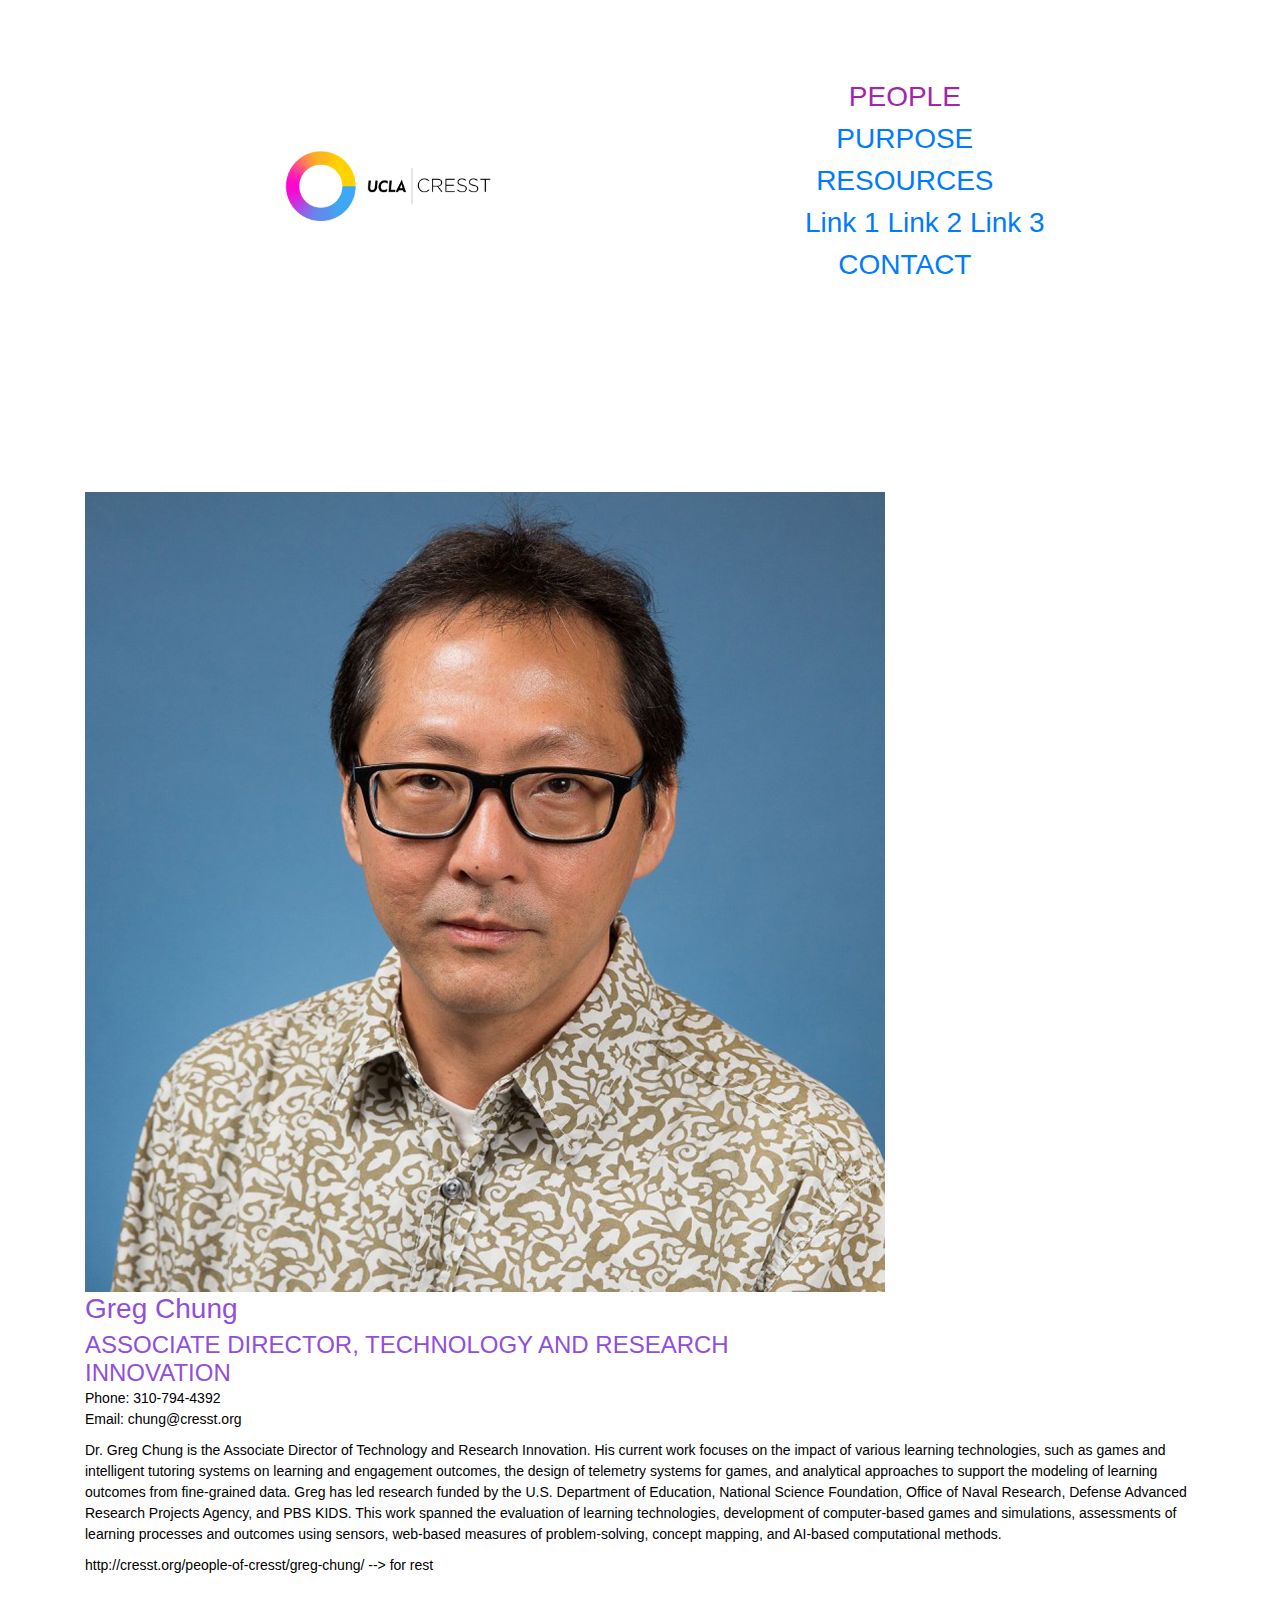
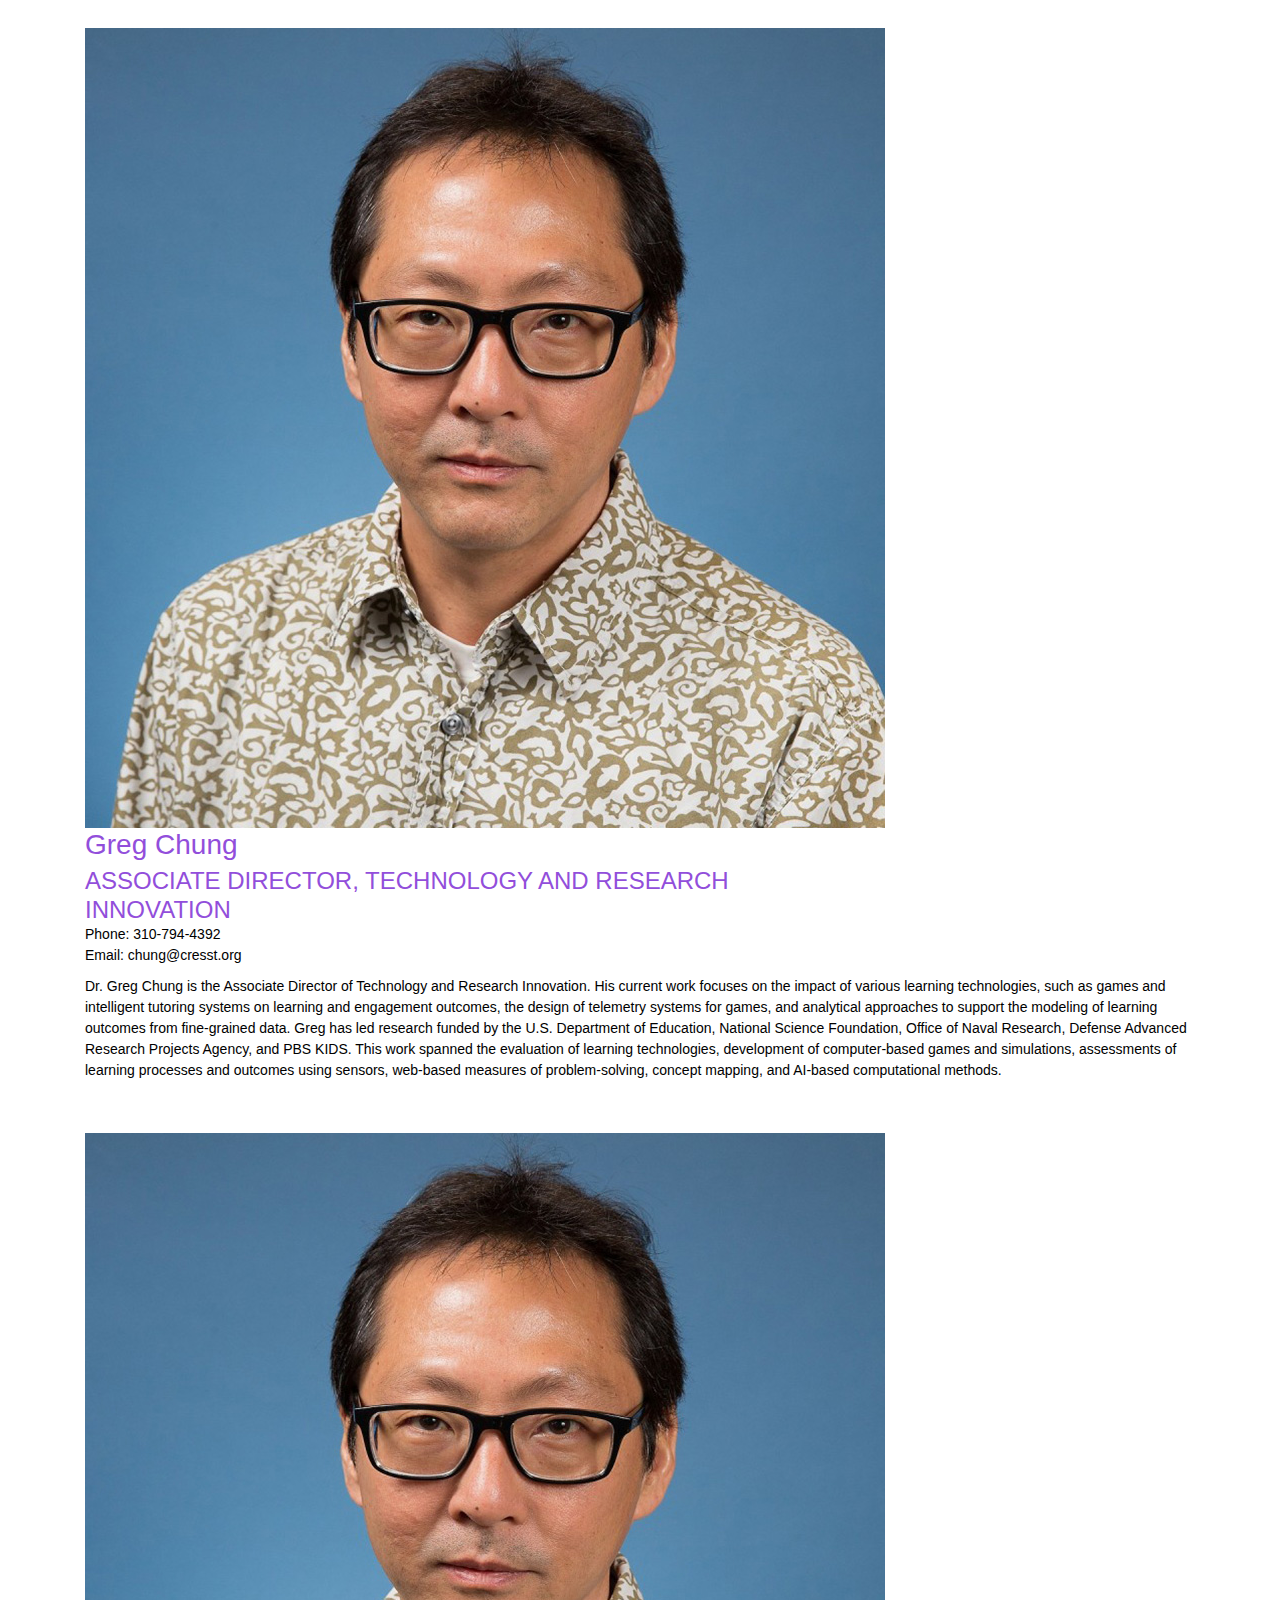
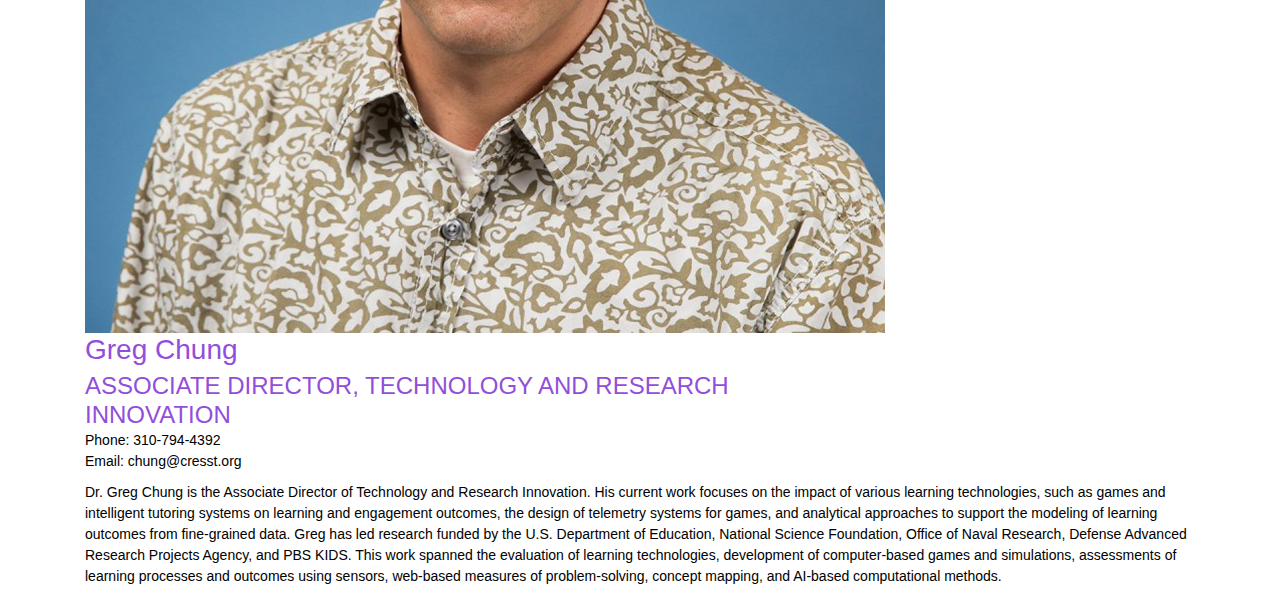
<file: index.html>
<!DOCTYPE html>
<html>
<head>
    <title>CRESST</title>
    <!-- Required meta tags -->
    <meta charset="utf-8">
    <meta name="viewport" content="width=device-width, initial-scale=1">

    <!-- Font -->
    <link rel="dns-prefetch" href="//fonts.googleapis.com">
    <link href="https://fonts.googleapis.com/css?family=Rubik:300,400,500" rel="stylesheet">

    <!-- Bootstrap CSS -->
    <link rel="stylesheet" href="https://maxcdn.bootstrapcdn.com/bootstrap/3.4.0/css/bootstrap.min.css">
    <script src="https://ajax.googleapis.com/ajax/libs/jquery/3.4.0/jquery.min.js"></script>
    <script src="https://maxcdn.bootstrapcdn.com/bootstrap/4.0.0/js/bootstrap.min.js"></script>
    <link rel="stylesheet" href="css/bootstrap.min.css">

    <!-- Main CSS -->
    <link rel="stylesheet" href="css/style.css">
    <script src="script/script.js"></script>
</head>

<!-- TODO:
    - replace globe (generic) icon with cresst icon?
    - get images and info
    - html extensions
-->

<body>


<div class="navbar" id="navbar">
  <a href="#" id="logo"><img src="images/logo.png" alt="Logo" style="max-height:70px; width: auto; height: auto;"></a>
  <ul id="navbar-right">
    <li><a class="active" href="#">PEOPLE</a></li>
    <li><a href="html/purpose.html">PURPOSE</a></li>
    <li><a href="html/resources.html">RESOURCES</a>
        <ul class="dropdown">
          <a href="#">Link 1</a>
          <a href="#">Link 2</a>
          <a href="#">Link 3</a>
        </ul></li>
    <li><a href="html/contact.html">CONTACT</a></li>
  </ul>
</div>


<!--
  <div class="nav-menu fixed-top d-flex">
    <div class="container d-flex">
        <div class="row d-flex">
            <div class="col-md-12 d-flex">
                <nav class="navbar navbar-expand-lg d-flex">
                        <ul class="navbar-nav d-flex" style="background-color: red">
                            <li class="ml-auto nav-item"> <a class="nav-link active" href="#people" onclick="toggle_visibility('people');">PEOPLE</a> </li>
                            <li class="ml-auto nav-item"> <a class="nav-link" href="#purpose" onclick="toggle_visibility('purpose');">PURPOSE</a> </li>
                            <li class="ml-auto nav-item"> <a class="nav-link" href="#resources" onclick="toggle_visibility('resources');">RESOURCES</a>
                                <ul class="dropdown">
                                  <a href="#">Link 1</a>
                                  <a href="#">Link 2</a>
                                  <a href="#">Link 3</a>
                                </ul></li>
                            <li class="ml-auto nav-item"> <a class="nav-link" href="#contact" onclick="toggle_visibility('contact');">CONTACT</a> </li>
                        </ul>
                </nav>
            </div>
        </div>
    </div>
  </div>
-->


<!-- on tab click set to active 
<div class="container" id="navbar">
<ul>
  <li><a href="#people">PEOPLE</a></li>
  <li><a href="#purpose">PURPOSE</a></li>
  <li><a href="#resources">RESOURCES</a>
    <ul class="dropdown">
      <a href="#">Link 1</a>
      <a href="#">Link 2</a>
      <a href="#">Link 3</a>
    </ul></li>
  <li><a href="#contact">CONTACT</a></li>
</ul>
</div>
-->

  <!-- Identifying Young Children’s Computational Thinking Processes in Visual Programming
Environments Using Telemetry-Based Evidence Collection Methods -->

  <!-- PEOPLE PAGE
    ---------------------- -->
  <div class="container" id="people" style="margin-top:175px; padding:15px 15px;">

    <div class="row"> 
      <div class="col-3" style="max-width: 100%;"> 
        <div class="profile"><img src="images/chung.jpg" alt="ChungProfile"></div>
      </div>
      <div class="col-9 my-auto" style="max-width: 60%;">
        <h1>Greg Chung</h1>
        <h2>ASSOCIATE DIRECTOR, TECHNOLOGY AND RESEARCH INNOVATION</h2>
        <p>Phone: 310-794-4392 <br> Email: chung@cresst.org</p>
      </div>
    </div>

    <p>Dr. Greg Chung is the Associate Director of Technology and Research Innovation. His current work focuses on the impact of various learning technologies, such as games and intelligent tutoring systems on learning and engagement outcomes, the design of telemetry systems for games, and analytical approaches to support the modeling of learning outcomes from fine-grained data. Greg has led research funded by the U.S. Department of Education, National Science Foundation, Office of Naval Research, Defense Advanced Research Projects Agency, and PBS KIDS. This work spanned the evaluation of learning technologies, development of computer-based games and simulations, assessments of learning processes and outcomes using sensors, web-based measures of problem-solving, concept mapping, and AI-based computational methods.</p>
    <p>http://cresst.org/people-of-cresst/greg-chung/ --> for rest</p>

    <br>

    <div class="row"> 
      <div class="col-3" style="max-width: 100%;"> 
        <div class="profile"><img src="images/chung.jpg" alt="ChungProfile"></div>
      </div>
      <div class="col-9 my-auto" style="max-width: 60%;">
        <h1>Greg Chung</h1>
        <h2>ASSOCIATE DIRECTOR, TECHNOLOGY AND RESEARCH INNOVATION</h2>
        <p>Phone: 310-794-4392 <br> Email: chung@cresst.org</p>
      </div>
    </div>

    <p>Dr. Greg Chung is the Associate Director of Technology and Research Innovation. His current work focuses on the impact of various learning technologies, such as games and intelligent tutoring systems on learning and engagement outcomes, the design of telemetry systems for games, and analytical approaches to support the modeling of learning outcomes from fine-grained data. Greg has led research funded by the U.S. Department of Education, National Science Foundation, Office of Naval Research, Defense Advanced Research Projects Agency, and PBS KIDS. This work spanned the evaluation of learning technologies, development of computer-based games and simulations, assessments of learning processes and outcomes using sensors, web-based measures of problem-solving, concept mapping, and AI-based computational methods.</p>

    <br>

    <div class="row"> 
      <div class="col-3" style="max-width: 100%;"> 
        <div class="profile"><img src="images/chung.jpg" alt="ChungProfile"></div>
      </div>
      <div class="col-9 my-auto" style="max-width: 60%">
        <h1>Greg Chung</h1>
        <h2>ASSOCIATE DIRECTOR, TECHNOLOGY AND RESEARCH INNOVATION</h2>
        <p>Phone: 310-794-4392 <br> Email: chung@cresst.org</p>
      </div>
    </div>

    <p>Dr. Greg Chung is the Associate Director of Technology and Research Innovation. His current work focuses on the impact of various learning technologies, such as games and intelligent tutoring systems on learning and engagement outcomes, the design of telemetry systems for games, and analytical approaches to support the modeling of learning outcomes from fine-grained data. Greg has led research funded by the U.S. Department of Education, National Science Foundation, Office of Naval Research, Defense Advanced Research Projects Agency, and PBS KIDS. This work spanned the evaluation of learning technologies, development of computer-based games and simulations, assessments of learning processes and outcomes using sensors, web-based measures of problem-solving, concept mapping, and AI-based computational methods.</p>
  </div>

</body>
</html>
</file>
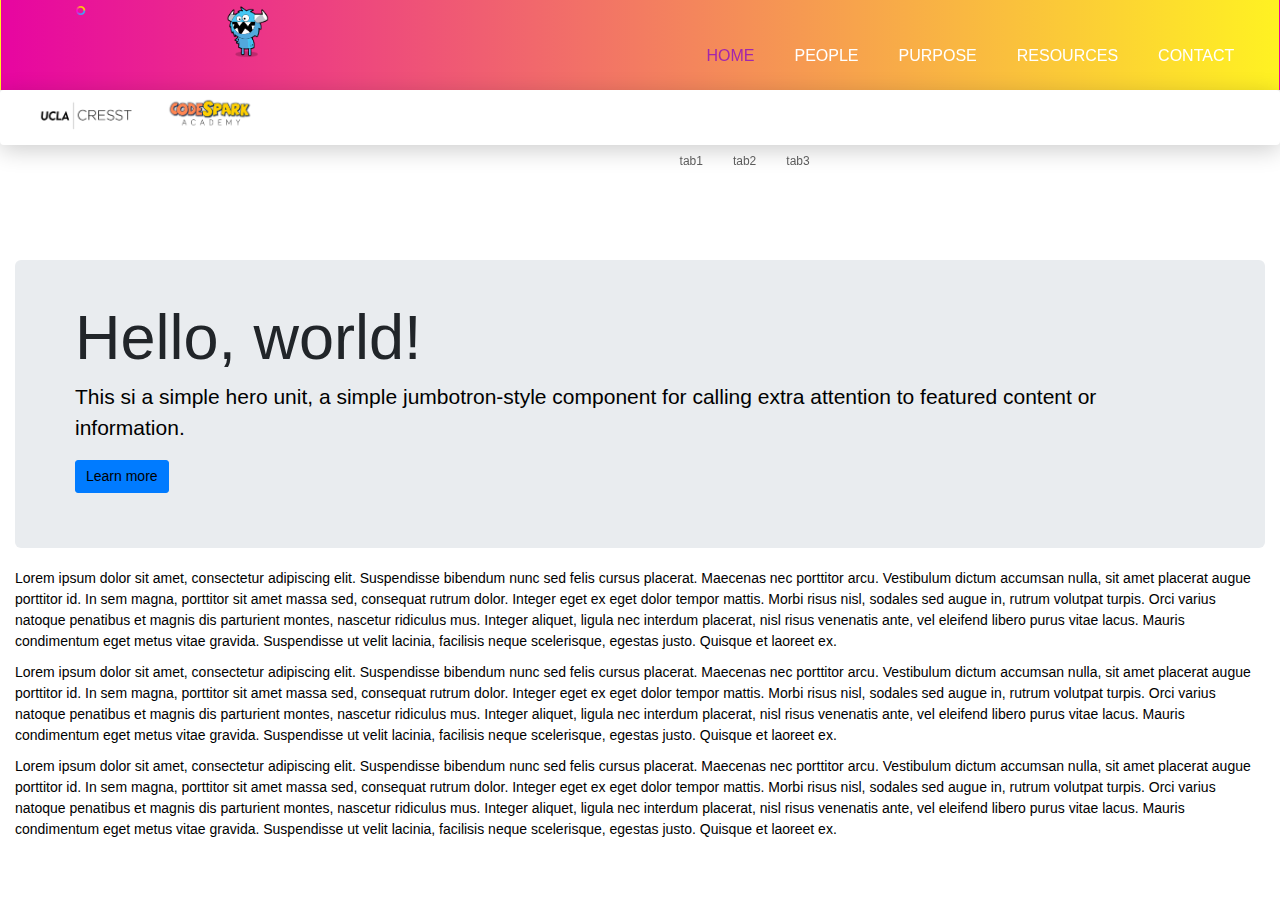
<file: html/home.html>
<!-- TODO:
  - update repo name
  - clean up files
  - align both HTDOCS version w/ repo verison
  - subtab hover
  - resize
  - on click, set to active
-->

<!DOCTYPE html>
<html>
<head>
    <title>CRESST</title>
    <!-- Required meta tags -->
    <meta charset="utf-8">
    <meta name="viewport" content="width=device-width, initial-scale=1">

    <!-- Font -->
    <link rel="dns-prefetch" href="//fonts.googleapis.com">
    <link href="https://fonts.googleapis.com/css?family=Rubik:300,400,500" rel="stylesheet">

    <!-- Bootstrap CSS -->
    <link rel="stylesheet" href="https://maxcdn.bootstrapcdn.com/bootstrap/3.4.0/css/bootstrap.min.css">
    <script src="https://ajax.googleapis.com/ajax/libs/jquery/3.4.0/jquery.min.js"></script>
    <script src="https://maxcdn.bootstrapcdn.com/bootstrap/4.0.0/js/bootstrap.min.js"></script>
    <link rel="stylesheet" href="../css/bootstrap.min.css">

    <!-- Main CSS -->
    <link rel="stylesheet" href="../css/style.css">
    <script src="../script/script.js"></script>
</head>

<!-- TODO:
    - replace globe (generic) icon with cresst icon?
    - get images and info
    - html extensions
-->
<body>

<div class="container-fluid" style="min-width: 1000px; margin-bottom: 19rem;" id="navigation_bar">
<!-- Master nav -->
<nav class="navbar-doublerow fixed-top">   
  <!-- top nav -->
  <nav class="navbar navbar-top">

    <div class="nav-row">

  <!-- left nav top -->
      <div class="col-3" style="max-width: 300px;">
        
        <div class="row" style="padding-bottom: 2rem;">
          <div class="col">
            <a href="http://cresst.org/"><img src="../images/logo-icon.png" alt="CRESST-Logo" class="img-responsive" id="logo" style="max-width: 70px; padding-top: 5px;"></a></div>
          
          <div class="col"><a href="https://codespark.com/" target="_blank"><img src="../images/cs-logo-icon.png" alt="codeSpark-Logo" class="img-responsive" id="logo" style="margin-right: 5px;"></a></div>
        </div>

      </div>

      <div class="col-9">
        <!-- right nav top -->
        <ul class="nav navbar-nav pull-right ml-auto" id="activeTab">
          <li><a href="home.html" class="active">HOME</a></li>
          <li><a href="people.html">PEOPLE</a></li>
          <li><a href="purpose.html">PURPOSE</a></li>
          <li><a href="resources.html">RESOURCES</a></li>
          <li><a href="contact.html">CONTACT</a></li>
        </ul>
      </div>
  
    </div>
  </nav> <!-- /top nav -->

  <!-- down nav -->
  <nav class="navbar navbar-down">

    <div class="nav-row2">
      <div class="col-4">
        <div class="row">
          <a href="http://cresst.org/" target="_blank"><img src="../images/logo-black-words.png" alt="CRESST-Logo" class="img-responsive" id="logo-words" align="middle"></a>
          
          <a href="https://codespark.com/" target="_blank"><img src="../images/cs-logo-words.png" alt="codeSpark-Logo" class="img-responsive" id="logo-words" align="middle"></a>
        </div>
      </div>

      <div class="col-8">
    <ul class="nav navbar-nav ml-auto pull-right">
      <li><a href="#">tab1</a></li> 
      <li><a href="#">tab2</a></li>
      <li><a href="#">tab3</a></li>
    </ul>
  </div>

  </div>

  </nav>

</nav>    <!-- /master nav -->
</div>

  <!-- Identifying Young Children’s Computational Thinking Processes in Visual Programming
Environments Using Telemetry-Based Evidence Collection Methods -->

  <!-- HOME PAGE
    ---------------------- -->

  <div class="container-fluid">
    <div class="jumbotron">
      <h1>Hello, world!</h1>
      <p>This si a simple hero unit, a simple jumbotron-style component for calling extra attention to featured content or information.</p>
      <p><a class="btn btn-primary btn-lg" href="#" role="button">Learn more</a></p>
    </div>
    <p> Lorem ipsum dolor sit amet, consectetur adipiscing elit. Suspendisse bibendum nunc sed felis cursus placerat. Maecenas nec porttitor arcu. Vestibulum dictum accumsan nulla, sit amet placerat augue porttitor id. In sem magna, porttitor sit amet massa sed, consequat rutrum dolor. Integer eget ex eget dolor tempor mattis. Morbi risus nisl, sodales sed augue in, rutrum volutpat turpis. Orci varius natoque penatibus et magnis dis parturient montes, nascetur ridiculus mus. Integer aliquet, ligula nec interdum placerat, nisl risus venenatis ante, vel eleifend libero purus vitae lacus. Mauris condimentum eget metus vitae gravida. Suspendisse ut velit lacinia, facilisis neque scelerisque, egestas justo. Quisque et laoreet ex. </p>
  </div>


  <div class="container-fluid">
    <p> Lorem ipsum dolor sit amet, consectetur adipiscing elit. Suspendisse bibendum nunc sed felis cursus placerat. Maecenas nec porttitor arcu. Vestibulum dictum accumsan nulla, sit amet placerat augue porttitor id. In sem magna, porttitor sit amet massa sed, consequat rutrum dolor. Integer eget ex eget dolor tempor mattis. Morbi risus nisl, sodales sed augue in, rutrum volutpat turpis. Orci varius natoque penatibus et magnis dis parturient montes, nascetur ridiculus mus. Integer aliquet, ligula nec interdum placerat, nisl risus venenatis ante, vel eleifend libero purus vitae lacus. Mauris condimentum eget metus vitae gravida. Suspendisse ut velit lacinia, facilisis neque scelerisque, egestas justo. Quisque et laoreet ex. </p>
  </div>

  <div class="container-fluid">

    <p> Lorem ipsum dolor sit amet, consectetur adipiscing elit. Suspendisse bibendum nunc sed felis cursus placerat. Maecenas nec porttitor arcu. Vestibulum dictum accumsan nulla, sit amet placerat augue porttitor id. In sem magna, porttitor sit amet massa sed, consequat rutrum dolor. Integer eget ex eget dolor tempor mattis. Morbi risus nisl, sodales sed augue in, rutrum volutpat turpis. Orci varius natoque penatibus et magnis dis parturient montes, nascetur ridiculus mus. Integer aliquet, ligula nec interdum placerat, nisl risus venenatis ante, vel eleifend libero purus vitae lacus. Mauris condimentum eget metus vitae gravida. Suspendisse ut velit lacinia, facilisis neque scelerisque, egestas justo. Quisque et laoreet ex. </p>
  </div>


<!-- landing site and partners (bottom? link to CRESST and codeSparks?) 
    people page (3 from cresst, 3 from codesparks, ~5 advisors)
    resources - upload? + other content
    contact - take from other sites
-->

</body>
</html>
</file>
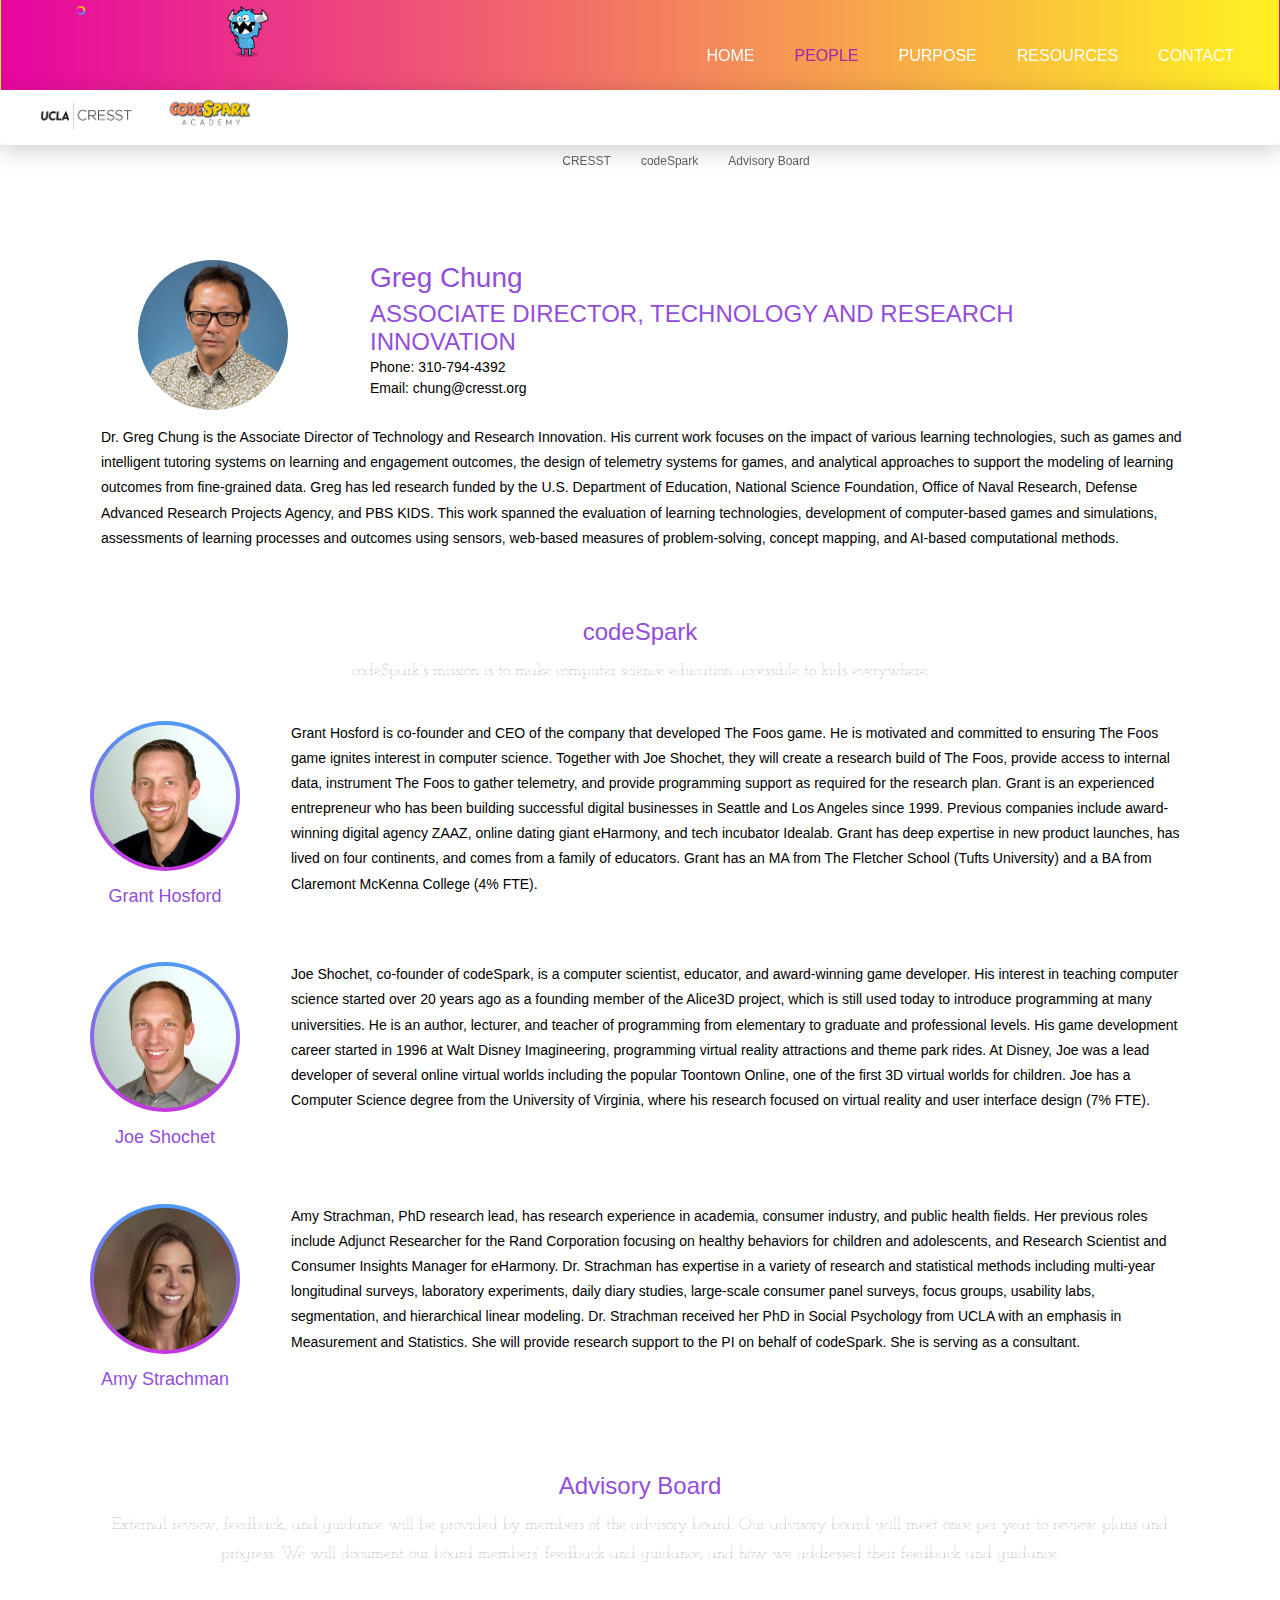
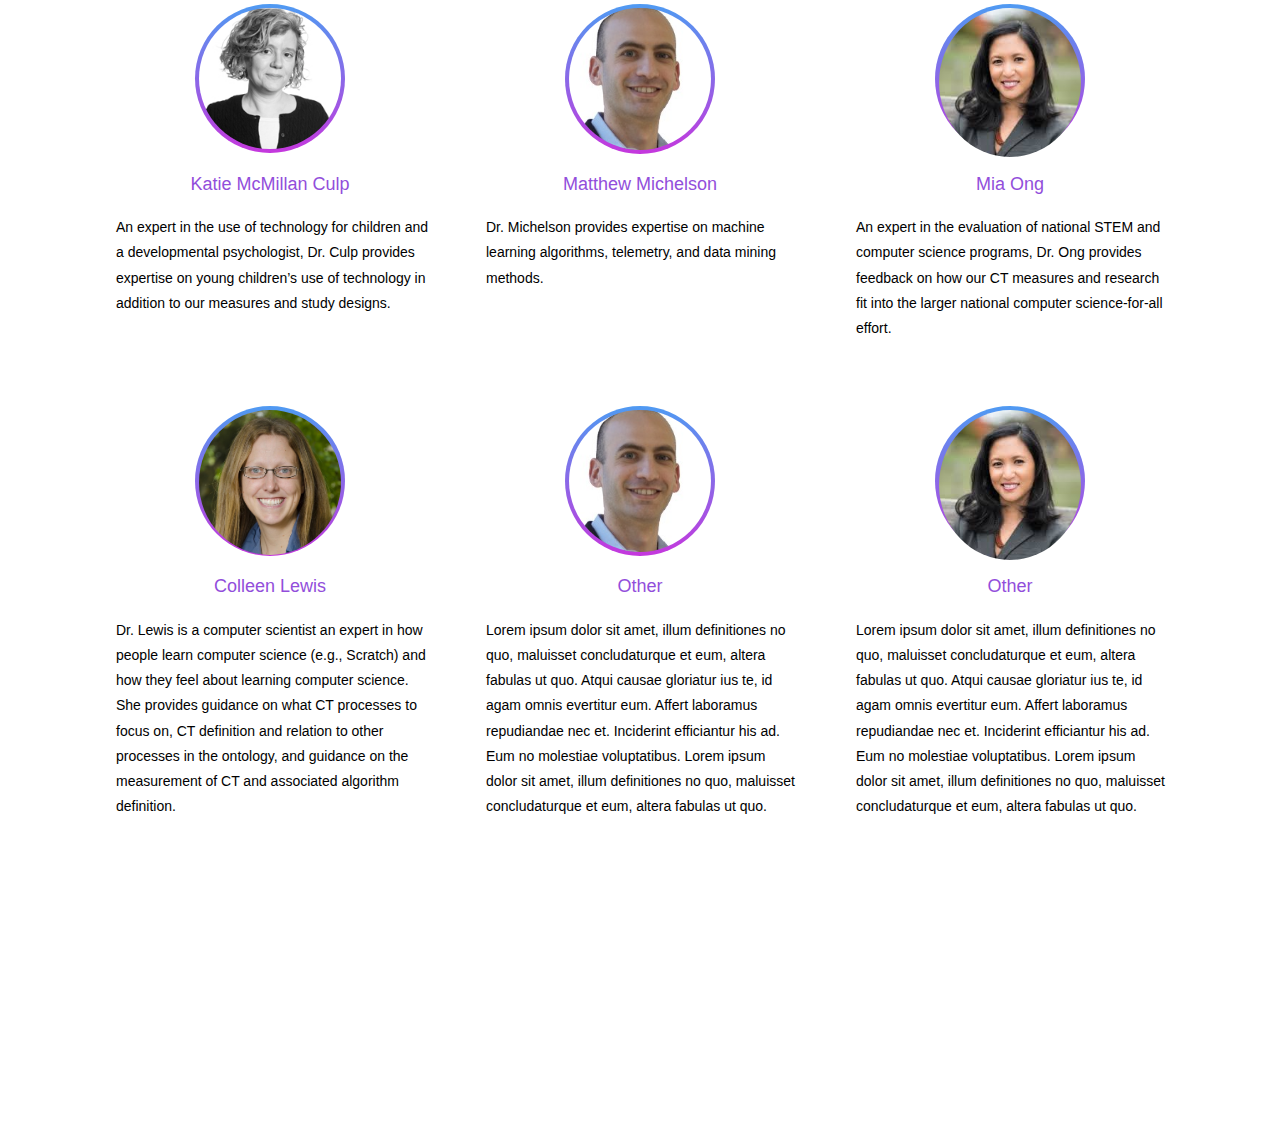
<file: html/people.html>
<!-- TODO:
  - update repo name
  - clean up files
  - align both HTDOCS version w/ repo verison
-->

<!DOCTYPE html>
<html>
<head>
    <title>CRESST</title>
    <!-- Required meta tags -->
    <meta charset="utf-8">
    <meta name="viewport" content="width=device-width, initial-scale=1">

    <!-- Font -->
    <link rel="dns-prefetch" href="//fonts.googleapis.com">
    <link href="https://fonts.googleapis.com/css?family=Rubik:300,400,500" rel="stylesheet">
    <link href="https://fonts.googleapis.com/css?family=Mansalva&display=swap" rel="stylesheet">
    <link href="https://fonts.googleapis.com/css?family=Cutive+Mono|Josefin+Slab|Noto+Sans&display=swap" rel="stylesheet">

    <!-- Bootstrap CSS -->
    <link rel="stylesheet" href="https://maxcdn.bootstrapcdn.com/bootstrap/3.4.0/css/bootstrap.min.css">
    <script src="https://ajax.googleapis.com/ajax/libs/jquery/3.4.0/jquery.min.js"></script>
    <script src="https://maxcdn.bootstrapcdn.com/bootstrap/4.0.0/js/bootstrap.min.js"></script>
    <link rel="stylesheet" href="../css/bootstrap.min.css">

    <!-- Main CSS & JS -->
    <link rel="stylesheet" href="../css/style.css">
    <script src="../script/script.js"></script>
</head>

<!-- TODO:
    - replace globe (generic) icon with cresst icon?
    - get images and info
    - html extensions
-->

<body>

<div class="container-fluid" style="min-width: 1000px;" id="navigation_bar">
<!-- Master nav -->
<nav class="navbar-doublerow fixed-top">   
  <!-- top nav -->
  <nav class="navbar navbar-top">

    <div class="nav-row">

  <!-- left nav top -->
      <div class="col-3" style="max-width: 300px;">
        
        <div class="row" style="padding-bottom: 2rem;">
          <div class="col">
            <a href="http://cresst.org/"><img src="../images/logo-icon.png" alt="CRESST-Logo" class="img-responsive" id="logo" style="max-width: 70px; padding-top: 5px;"></a></div>
          
          <div class="col"><a href="https://codespark.com/" target="_blank"><img src="../images/cs-logo-icon.png" alt="codeSpark-Logo" class="img-responsive" id="logo" style="margin-right: 5px;"></a></div>
        </div>

      </div>

      <div class="col-9">
        <!-- right nav top -->
        <ul class="nav navbar-nav pull-right ml-auto" id="activeTab">
          <li><a href="home.html">HOME</a></li>
          <li><a href="people.html" class="active">PEOPLE</a></li>
          <li><a href="purpose.html">PURPOSE</a></li>
          <li><a href="resources.html">RESOURCES</a></li>
          <li><a href="contact.html">CONTACT</a></li>
        </ul>
      </div>
  
    </div>
  </nav> <!-- /top nav -->

  <!-- down nav -->
  <nav class="navbar navbar-down">

    <div class="nav-row2">
      <div class="col-4">
        <div class="row">
          <a href="http://cresst.org/" target="_blank"><img src="../images/logo-black-words.png" alt="CRESST-Logo" class="img-responsive" id="logo-words" align="middle"></a>
          
          <a href="https://codespark.com/" target="_blank"><img src="../images/cs-logo-words.png" alt="codeSpark-Logo" class="img-responsive" id="logo-words" align="middle"></a>
        </div>
      </div>

      <div class="col-8">
    <ul class="nav navbar-nav ml-auto pull-right">
      <li><a href="#cresst">CRESST</a></li> 
      <li><a href="#codespark">codeSpark</a></li>
      <li><a href="#advisory">Advisory Board</a></li>
    </ul>
  </div>

  </div>

  </nav>

</nav>    <!-- /master nav -->
</div>

  <!-- Identifying Young Children’s Computational Thinking Processes in Visual Programming
Environments Using Telemetry-Based Evidence Collection Methods -->

  <!-- CRESST
  ------------------------------------------------------------------ -->

  <div class="container" id="people" style="margin-top:175px; padding:15px 15px;">
    <div class="row" id="cresst"> 
      <div class="col-3 my-auto"> 
        <div class="cresst_profile mx-auto my-auto"><img src="../images/chung.jpg" alt="ChungProfile"></div>
      </div>
      <div class="col-9 my-auto" style="max-width: 60%;">
        <h1>Greg Chung</h1>
        <h2>ASSOCIATE DIRECTOR, TECHNOLOGY AND RESEARCH INNOVATION</h2>
        <p>Phone: 310-794-4392 <br> Email: chung@cresst.org</p>
      </div>
    </div>

    <div class="bio"><p>Dr. Greg Chung is the Associate Director of Technology and Research Innovation. His current work focuses on the impact of various learning technologies, such as games and intelligent tutoring systems on learning and engagement outcomes, the design of telemetry systems for games, and analytical approaches to support the modeling of learning outcomes from fine-grained data. Greg has led research funded by the U.S. Department of Education, National Science Foundation, Office of Naval Research, Defense Advanced Research Projects Agency, and PBS KIDS. This work spanned the evaluation of learning technologies, development of computer-based games and simulations, assessments of learning processes and outcomes using sensors, web-based measures of problem-solving, concept mapping, and AI-based computational methods.</p>
    <!--<p>http://cresst.org/people-of-cresst/greg-chung/ for rest</p> -->
    </div>

    <br>

  </div>
   

  <!-- codeSpark
  ------------------------------------------------------------------ -->
  <div class="container" id="codespark">  
    <div class="row header mx-auto">
      <div class="container title"><h2>codeSpark</h2></div>
      <p2>codeSpark’s mission is to make computer science education accessible to kids everywhere.</p2>
    </div>

    <div class="row" style="margin-bottom: 3.5rem;">
      <div class="col-2" style="margin: 0; padding: 0;">
        <div class="codesparks_profile"><img class="img-responsive mx-auto my-auto" src="../images/People/Grant Hosford.jpg" alt="HosfordProfile"></div>
        <div class="name"> <h3>Grant Hosford</h3> </div>
      </div>

        <div class="col-10">
          <div class="bio"> <p>Grant Hosford is co-founder and CEO of the company that developed The Foos game. He is motivated and committed to ensuring The Foos game ignites interest in computer science. Together with Joe Shochet, they will create a research build of The Foos, provide access to internal data, instrument The Foos to gather telemetry, and provide programming support as required for the research plan. Grant is an experienced entrepreneur who has been building successful digital businesses in Seattle and Los Angeles since 1999. Previous companies include award-winning digital agency ZAAZ, online dating giant eHarmony, and tech incubator Idealab. Grant has deep expertise in new product launches, has lived on four continents, and comes from a family of educators. Grant has an MA from The Fletcher School (Tufts University) and a BA from Claremont McKenna College (4% FTE).</p> </div>
        </div>
      </div>

      <div class="row" style="margin-bottom: 3.5rem">
        <div class="col-2" style="margin: 0; padding: 0;">
          <div class="codesparks_profile"><img src="../images/People/Joe Shochet.jpeg" alt="ShochetProfile"></div>
          <div class="name"> <h3>Joe Shochet</h3> </div>
        </div>

        <div class="col-10">
          <div class="bio"> <p>Joe Shochet, co-founder of codeSpark, is a computer scientist, educator, and award-winning game developer. His interest in teaching computer science started over 20 years ago as a founding member of the Alice3D project, which is still used today to introduce programming at many universities. He is an author, lecturer, and teacher of programming from elementary to graduate and professional levels. His game development career started in 1996 at Walt Disney Imagineering, programming virtual reality attractions and theme park rides. At Disney, Joe was a lead developer of several online virtual worlds including the popular Toontown Online, one of the first 3D virtual worlds for children. Joe has a Computer Science degree from the University of Virginia, where his research focused on virtual reality and user interface design (7% FTE).</p> </div>
        </div>
      </div>

      <div class="row" style="margin-bottom: 3.5rem">
        <div class="col-2" style="margin: 0; padding: 0;">
          <div class="codesparks_profile"><img src="../images/People/Amy Strachman.jpeg" alt="StrachmanProfile"></div>
          <div class="name"> <h3>Amy Strachman</h3> </div>
        </div>

        <div class="col-10">
          <div class="bio"> <p>Amy Strachman, PhD research lead, has research experience in academia, consumer industry, and public health fields. Her previous roles include Adjunct Researcher for the Rand Corporation focusing on healthy behaviors for children and adolescents, and Research Scientist and Consumer Insights Manager for eHarmony. Dr. Strachman has expertise in a variety of research and statistical methods including multi-year longitudinal surveys, laboratory experiments, daily diary studies, large-scale consumer panel surveys, focus groups, usability labs, segmentation, and hierarchical linear modeling. Dr. Strachman received her PhD in Social Psychology from UCLA with an emphasis in Measurement and Statistics. She will provide research support to the PI on behalf of codeSpark. She is serving as a consultant.</p> </div>
        </div>
      </div>

      </div> 
    </div>

    <br>

  <!-- Advisory Board
  ------------------------------------------------------------------ -->
  <div class="container" id="advisory">
    
    <div class="row header mx-auto">
      <div class="container title"><h2>Advisory Board</h2></div>
      <p2>External review, feedback, and guidance will be provided by members of the advisory board. Our advisory board will meet once per year to review plans and progress. We will document our board members’ feedback and guidance, and how we addressed their feedback and guidance.</p2>
    </div>

    <div class="container">

      <div class="row">
        <div class="col">
          <div class="adv_profile"><img src="../images/People/Katie McMillan Culp.jpg" alt="CulpProfile"></div>
        </div>

        <div class="col">
          <div class="adv_profile"><img src="../images/People/Matthew Michelson.jpeg" alt="MichelsonProfile"></div>
        </div>

        <div class="col">
          <div class="adv_profile"><img src="../images/People/Mia Ong.jpeg" alt="OngProfile"></div>
        </div>
      </div>

      <div class="row""> 
        <div class="col">
          <div class="name"> <h3>Katie McMillan Culp</h3> </div>
          <div class="bio"> <p>An expert in the use of technology for children and a developmental psychologist, Dr. Culp provides expertise on young children’s use of technology in addition to our measures and study designs.</p> </div>
        </div>

        <div class="col">
          <div class="name"> <h3>Matthew Michelson</h3> </div>
          <div class="bio"> <p>Dr. Michelson provides expertise on machine learning algorithms, telemetry, and data mining methods.</p> </div>
        </div>

        <div class="col">
          <div class="name"> <h3>Mia Ong</h3> </div>
          <div class="bio"> <p>An expert in the evaluation of national STEM and computer science programs, Dr. Ong provides feedback on how our CT measures and research fit into the larger national computer science-for-all effort.</p> </div>
        </div>
      </div> 

      <div class="row" style="margin-top: 4rem;">
        <div class="col">
          <div class="adv_profile"><img class="mx-auto" src="../images/People/Colleen Lewis.jpg" alt="LewisProfile"></div>
        </div>

        <div class="col">
          <div class="adv_profile"><img src="../images/People/Matthew Michelson.jpeg" alt="MichelsonProfile"></div>
        </div>

        <div class="col">
          <div class="adv_profile"><img src="../images/People/Mia Ong.jpeg" alt="OngProfile"></div>
        </div>
      </div>

      <div class="row"> 

        <div class="col">
          <div class="name"> <h3>Colleen Lewis</h3> </div>
          <div class="bio"> <p>Dr. Lewis is a computer scientist  an expert in how people learn computer science (e.g., Scratch) and how they feel about learning computer science. She provides guidance on what CT processes to focus on, CT definition and relation to other processes in the ontology, and guidance on the measurement of CT and associated algorithm definition.</p> </div>
        </div>

        <div class="col">
          <div class="name"> <h3>Other</h3> </div>
          <div class="bio"> <p>Lorem ipsum dolor sit amet, illum definitiones no quo, maluisset concludaturque et eum, altera fabulas ut quo. Atqui causae gloriatur ius te, id agam omnis evertitur eum. Affert laboramus repudiandae nec et. Inciderint efficiantur his ad. Eum no molestiae voluptatibus. Lorem ipsum dolor sit amet, illum definitiones no quo, maluisset concludaturque et eum, altera fabulas ut quo.</p> </div>
        </div>

        <div class="col">
          <div class="name"> <h3>Other</h3> </div>
          <div class="bio"> <p>Lorem ipsum dolor sit amet, illum definitiones no quo, maluisset concludaturque et eum, altera fabulas ut quo. Atqui causae gloriatur ius te, id agam omnis evertitur eum. Affert laboramus repudiandae nec et. Inciderint efficiantur his ad. Eum no molestiae voluptatibus. Lorem ipsum dolor sit amet, illum definitiones no quo, maluisset concludaturque et eum, altera fabulas ut quo.</p> </div>
        </div>
        
      </div> 
</div>

<div class="container" style="padding: 15rem">


</div>


<!---
<footer style="margin-top: 10rem;> 
  <div class="container">
    <div class="row">
      <div class="col">
        <h2 style="margin-bottom: 2rem;">About Us</h2>
        <p>Lorem ipsum dolor sit amet, illum definitiones no quo, maluisset concludaturque et eum, altera fabulas ut quo. Atqui causae gloriatur ius te, id agam omnis evertitur eum.</p>
      </div>

      <div class="col">
        <h2>Useful Links</h2>
        <ul class="list-unstyled">
          <li><a href="#">CRESST</a></li>
          <li><a href="#">codeSpark</a></li>
          <li><a href="#">UCLA</a></li>
        </ul>
      </div>

      <div class="col">
        <h2>Follow Us</h2>
        <ul class="ftco-footer-social list-unstyled float-md-left float-lft">
          <li><a href="#"><span class="icon-twitter"></span></a></li>
          <li><a href="#"><span class="icon-facebook"></span></a></li>
          <li><a href="#"><span class="icon-instagram"></span></a></li>
        </ul>
      </div>
    </div>
  </div>
</footer>

--->

<!-- landing site and partners (bottom? link to CRESST and codeSparks?) 
    resources - upload? + other content
    contact - take from other sites
-->

</body>
</html>
</file>
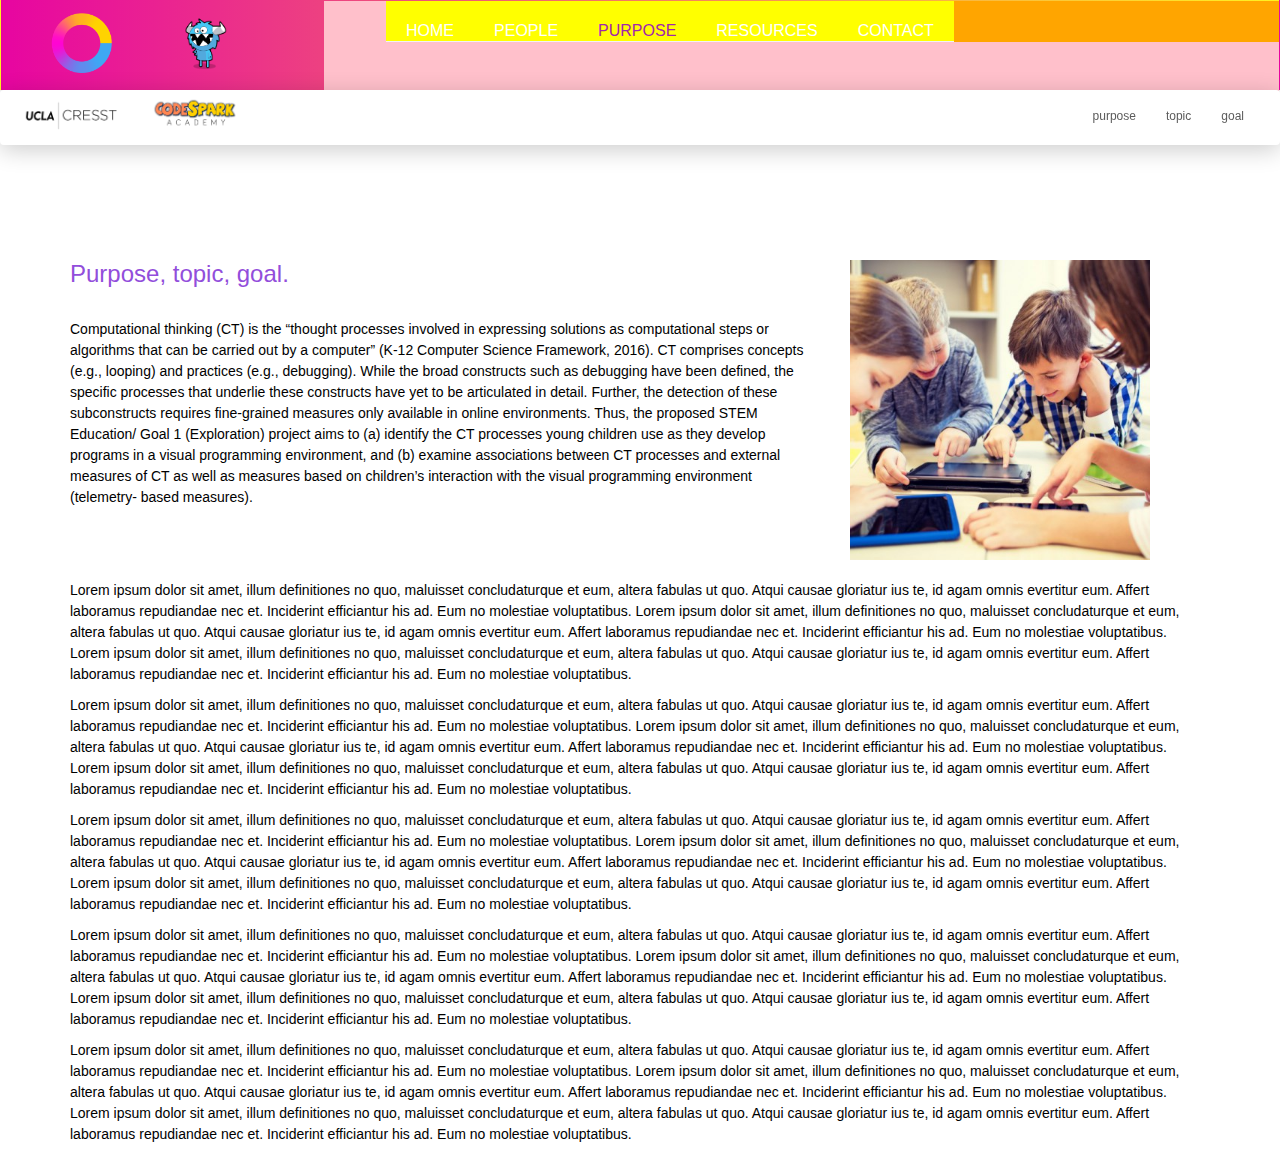
<file: html/purpose.html>
<!DOCTYPE html>
<html>
<head>
    <title>CRESST</title>
    <!-- Required meta tags -->
    <meta charset="utf-8">
    <meta name="viewport" content="width=device-width, initial-scale=1">

    <!-- Font -->
    <link rel="dns-prefetch" href="//fonts.googleapis.com">
    <link href="https://fonts.googleapis.com/css?family=Rubik:300,400,500" rel="stylesheet">

    <!-- Bootstrap CSS -->
    <link rel="stylesheet" href="https://maxcdn.bootstrapcdn.com/bootstrap/3.4.0/css/bootstrap.min.css">
    <script src="https://ajax.googleapis.com/ajax/libs/jquery/3.4.0/jquery.min.js"></script>
    <script src="https://maxcdn.bootstrapcdn.com/bootstrap/4.0.0/js/bootstrap.min.js"></script>
    <link rel="stylesheet" href="../css/bootstrap.min.css">

    <!-- Main CSS -->
    <link href="../css/style.css" rel="stylesheet">
    <script src="../script/script.js"></script>
</head>

<script>
  $(document).ready(function() {
  $('[data-toggle=offcanvas]').click(function() {
    $('.row-offcanvas').toggleClass('active');
  });
});
</script>

<body>

<div class="container-fluid" style="margin-bottom: 19rem;">
<!-- Master nav -->
<nav class="navbar-doublerow fixed-top"> 
  <!-- top nav -->
  <nav class="navbar navbar-top" role="navigation">

    <div class="navbar-header">
        <button type="button" class="navbar-toggle" data-toggle="offcanvas" data-target="#top-navbar-options" aria-expanded="false"  style="background-color: blue; margin: 3rem 3rem;">
            <span class="icon-bar"></span>
            <span class="icon-bar"></span>
            <span class="icon-bar"></span>
        </button>
        
        <!-- left nav top (icons) -->
        <a href="http://cresst.org/"><img src="../images/logo-icon.png" alt="CRESST-Logo" id="logo" align="middle"></a>
        <a href="https://codespark.com/" target="_blank"><img src="../images/cs-logo-icon.png" alt="codeSpark-Logo" id="logo" align="middle"></a>
    </div>
 
      <div class="nav-row row-offcanvas row-offcanvas-left" id="top-navbar-options">
        <div class="col-md-11 ml-auto sidebar-offcanvas" id="sidebar" role="navigation">
          <!-- right nav top -->
          <ul class="nav navbar-nav pull-right ml-auto" id="activeTab">
            <li><a href="home.html">HOME</a></li>
            <li><a href="people.html">PEOPLE</a></li>
            <li><a href="purpose.html" class="active">PURPOSE</a></li>
            <li><a href="resources.html">RESOURCES</a></li>
            <li><a href="contact.html">CONTACT</a></li>
          </ul>
        </div>
      </div>


  </nav> <!-- /top nav -->

  <!-- down nav -->
  <nav class="navbar navbar-down">

    <div class="row">
      <div class="col-4">
        <div class="row">
          <a href="http://cresst.org/" target="_blank"><img src="../images/logo-black-words.png" alt="CRESST-Logo" class="img-responsive" id="logo-words" align="middle"></a>
          
          <a href="https://codespark.com/" target="_blank"><img src="../images/cs-logo-words.png" alt="codeSpark-Logo" class="img-responsive" id="logo-words" align="middle"></a>
        </div>
      </div>

      <div class="col-8">
    <ul class="nav navbar-nav ml-auto pull-right">
      <li><a href="#purpose">purpose</a></li> <!-- active -->
      <li><a href="#topic">topic</a></li>
      <li><a href="#goal">goal</a></li>
    </ul>
  </div>

  </div>

  </nav>

</nav>    <!-- /master nav -->
</div>


<!-- PURPOSE PAGE
    ---------------------- -->
   <div class="container" id="purpose">
    <div class="row row-offcanvas row-offcanvas-left">

      <div class="row">
          <div class="col-8">
            <h2 style="margin-bottom: 3rem;">Purpose, topic, goal.</h2>
            <p>Computational thinking (CT) is the “thought processes involved in
            expressing solutions as computational steps or algorithms that can be carried out by a computer”
            (K-12 Computer Science Framework, 2016). CT comprises concepts (e.g., looping) and practices
            (e.g., debugging). While the broad constructs such as debugging have been defined, the specific
            processes that underlie these constructs have yet to be articulated in detail. Further, the detection of these subconstructs requires fine-grained measures only available in online environments. Thus, the proposed STEM Education/ Goal 1 (Exploration) project aims to (a) identify the CT processes young children use as they develop programs in a visual programming environment,
            and (b) examine associations between CT processes and external measures of CT as well as
            measures based on children’s interaction with the visual programming environment (telemetry-
            based measures).</p>
          </div>
          <div class="col-4" style="height: 300px; width:auto; margin-bottom: 20px;">
            <img src="../images/kids.jpg" alt="Kids" style="max-width:100%;max-height:100%; vertical-align: middle;">
         </div>
      </div>

      <div class="container" id="topic" style="padding: 0">
        <p>Lorem ipsum dolor sit amet, illum definitiones no quo, maluisset concludaturque et eum, altera fabulas ut quo. Atqui causae gloriatur ius te, id agam omnis evertitur eum. Affert laboramus repudiandae nec et. Inciderint efficiantur his ad. Eum no molestiae voluptatibus. Lorem ipsum dolor sit amet, illum definitiones no quo, maluisset concludaturque et eum, altera fabulas ut quo. Atqui causae gloriatur ius te, id agam omnis evertitur eum. Affert laboramus repudiandae nec et. Inciderint efficiantur his ad. Eum no molestiae voluptatibus. Lorem ipsum dolor sit amet, illum definitiones no quo, maluisset concludaturque et eum, altera fabulas ut quo. Atqui causae gloriatur ius te, id agam omnis evertitur eum. Affert laboramus repudiandae nec et. Inciderint efficiantur his ad. Eum no molestiae voluptatibus.</p>

        <p>Lorem ipsum dolor sit amet, illum definitiones no quo, maluisset concludaturque et eum, altera fabulas ut quo. Atqui causae gloriatur ius te, id agam omnis evertitur eum. Affert laboramus repudiandae nec et. Inciderint efficiantur his ad. Eum no molestiae voluptatibus. Lorem ipsum dolor sit amet, illum definitiones no quo, maluisset concludaturque et eum, altera fabulas ut quo. Atqui causae gloriatur ius te, id agam omnis evertitur eum. Affert laboramus repudiandae nec et. Inciderint efficiantur his ad. Eum no molestiae voluptatibus. Lorem ipsum dolor sit amet, illum definitiones no quo, maluisset concludaturque et eum, altera fabulas ut quo. Atqui causae gloriatur ius te, id agam omnis evertitur eum. Affert laboramus repudiandae nec et. Inciderint efficiantur his ad. Eum no molestiae voluptatibus.</p>

        <p>Lorem ipsum dolor sit amet, illum definitiones no quo, maluisset concludaturque et eum, altera fabulas ut quo. Atqui causae gloriatur ius te, id agam omnis evertitur eum. Affert laboramus repudiandae nec et. Inciderint efficiantur his ad. Eum no molestiae voluptatibus. Lorem ipsum dolor sit amet, illum definitiones no quo, maluisset concludaturque et eum, altera fabulas ut quo. Atqui causae gloriatur ius te, id agam omnis evertitur eum. Affert laboramus repudiandae nec et. Inciderint efficiantur his ad. Eum no molestiae voluptatibus. Lorem ipsum dolor sit amet, illum definitiones no quo, maluisset concludaturque et eum, altera fabulas ut quo. Atqui causae gloriatur ius te, id agam omnis evertitur eum. Affert laboramus repudiandae nec et. Inciderint efficiantur his ad. Eum no molestiae voluptatibus.</p>

        <p>Lorem ipsum dolor sit amet, illum definitiones no quo, maluisset concludaturque et eum, altera fabulas ut quo. Atqui causae gloriatur ius te, id agam omnis evertitur eum. Affert laboramus repudiandae nec et. Inciderint efficiantur his ad. Eum no molestiae voluptatibus. Lorem ipsum dolor sit amet, illum definitiones no quo, maluisset concludaturque et eum, altera fabulas ut quo. Atqui causae gloriatur ius te, id agam omnis evertitur eum. Affert laboramus repudiandae nec et. Inciderint efficiantur his ad. Eum no molestiae voluptatibus. Lorem ipsum dolor sit amet, illum definitiones no quo, maluisset concludaturque et eum, altera fabulas ut quo. Atqui causae gloriatur ius te, id agam omnis evertitur eum. Affert laboramus repudiandae nec et. Inciderint efficiantur his ad. Eum no molestiae voluptatibus.</p>

        <p>Lorem ipsum dolor sit amet, illum definitiones no quo, maluisset concludaturque et eum, altera fabulas ut quo. Atqui causae gloriatur ius te, id agam omnis evertitur eum. Affert laboramus repudiandae nec et. Inciderint efficiantur his ad. Eum no molestiae voluptatibus. Lorem ipsum dolor sit amet, illum definitiones no quo, maluisset concludaturque et eum, altera fabulas ut quo. Atqui causae gloriatur ius te, id agam omnis evertitur eum. Affert laboramus repudiandae nec et. Inciderint efficiantur his ad. Eum no molestiae voluptatibus. Lorem ipsum dolor sit amet, illum definitiones no quo, maluisset concludaturque et eum, altera fabulas ut quo. Atqui causae gloriatur ius te, id agam omnis evertitur eum. Affert laboramus repudiandae nec et. Inciderint efficiantur his ad. Eum no molestiae voluptatibus.</p>
    </div>
  </div>
</div>

</body>
</html>
</file>
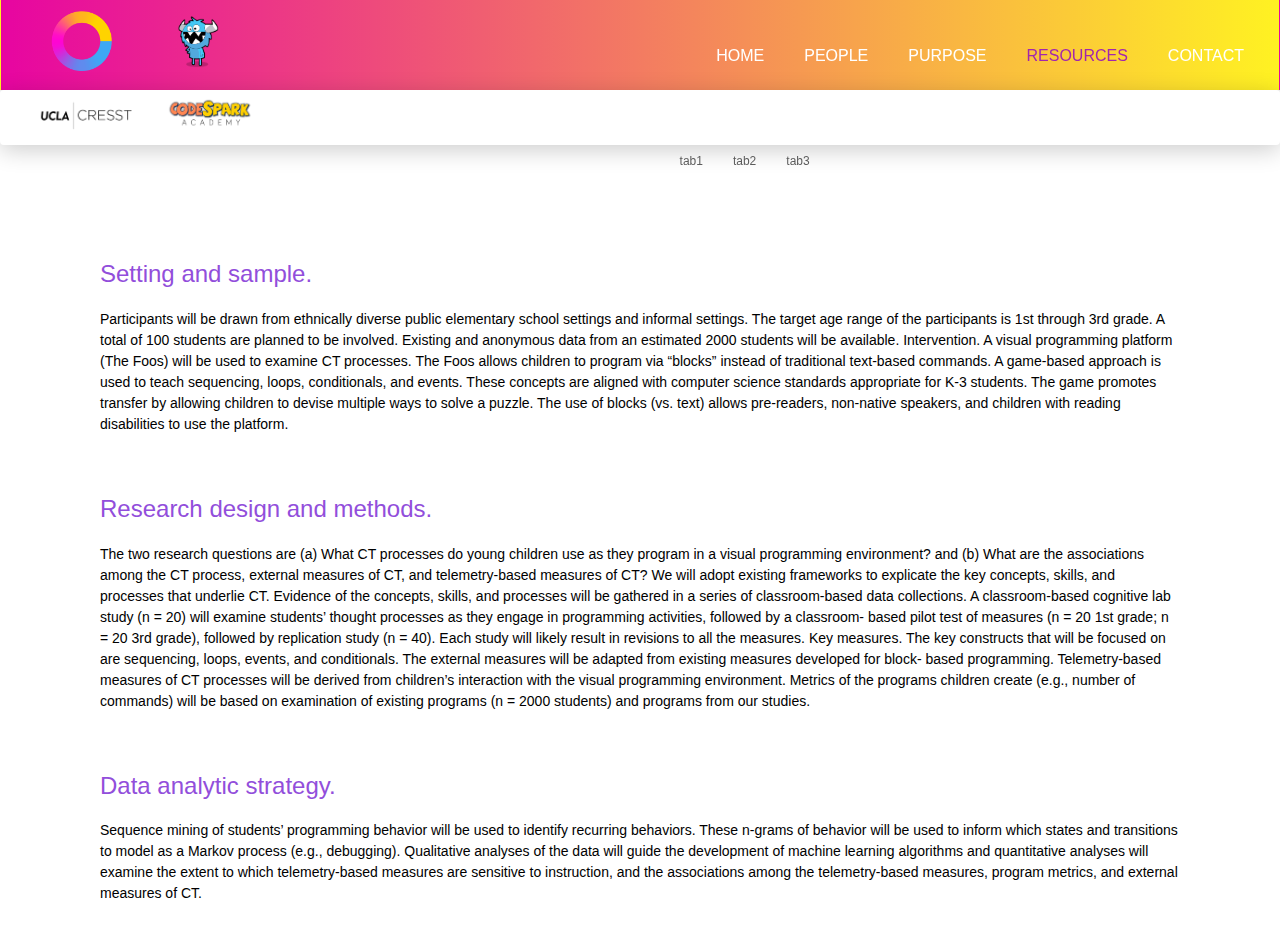
<file: html/resources.html>
<!DOCTYPE html>
<html>
<head>
    <title>CRESST</title>
    <!-- Required meta tags -->
    <meta charset="utf-8">
    <meta name="viewport" content="width=device-width, initial-scale=1">

    <!-- Font -->
    <link rel="dns-prefetch" href="//fonts.googleapis.com">
    <link href="https://fonts.googleapis.com/css?family=Rubik:300,400,500" rel="stylesheet">

    <!-- Bootstrap CSS -->
    <link rel="stylesheet" href="https://maxcdn.bootstrapcdn.com/bootstrap/3.4.0/css/bootstrap.min.css">
    <script src="https://ajax.googleapis.com/ajax/libs/jquery/3.4.0/jquery.min.js"></script>
    <script src="https://maxcdn.bootstrapcdn.com/bootstrap/4.0.0/js/bootstrap.min.js"></script>
    <link rel="stylesheet" href="../css/bootstrap.min.css">

    <!-- Main CSS -->
    <link href="../css/style.css" rel="stylesheet">
    <script src="../script/script.js"></script>
</head>

<body>

<div class="container-fluid" style="min-width: 1000px;" id="navigation_bar">
<!-- Master nav -->
<nav class="navbar-doublerow fixed-top">   
  <!-- top nav -->
  <nav class="navbar navbar-top">

    <div class="nav-row">

      <div class="col-3">
        <!-- left nav top -->

        <div class="row">
          <a href="http://cresst.org/"><img src="../images/logo-icon.png" alt="CRESST-Logo" class="img-responsive" id="logo" align="middle"></a>
          
          <a href="https://codespark.com/" target="_blank"><img src="../images/cs-logo-icon.png" alt="codeSpark-Logo" class="img-responsive" id="logo" align="middle"></a>
        </div>

      </div>

      <div class="col-9">
        <!-- right nav top -->
        <ul class="nav navbar-nav pull-right ml-auto" id="activeTab">
          <li><a href="home.html">HOME</a></li>
          <li><a href="people.html">PEOPLE</a></li>
          <li><a href="purpose.html">PURPOSE</a></li>
          <li><a href="resources.html" class="active">RESOURCES</a></li>
          <li><a href="contact.html">CONTACT</a></li>
        </ul>
      </div>
  
    </div>
  </nav> <!-- /top nav -->

  <!-- down nav -->
  <nav class="navbar navbar-down">

    <div class="nav-row2">
      <div class="col-4">
        <div class="row">
          <a href="http://cresst.org/" target="_blank"><img src="../images/logo-black-words.png" alt="CRESST-Logo" class="img-responsive" id="logo-words" align="middle"></a>
          
          <a href="https://codespark.com/" target="_blank"><img src="../images/cs-logo-words.png" alt="codeSpark-Logo" class="img-responsive" id="logo-words" align="middle"></a>
        </div>
      </div>

      <div class="col-8">
    <ul class="nav navbar-nav ml-auto pull-right">
      <li><a href="#section1">tab1</a></li> <!-- active -->
      <li><a href="#section2">tab2</a></li>
      <li><a href="#section3">tab3</a></li>
    </ul>
  </div>

  </div>

  </nav>

</nav>    <!-- /master nav -->
</div>

<!-- previous attempt 
 <div class="navbar" id="navbar">
  <a href="index.html" id="logo"><img src="../images/logo-white.png" alt="Logo" style="max-height:70px; width: auto; height: auto;"></a>
  <ul id="navbar-right">
    <li><a href="people.html">PEOPLE</a></li>
    <li><a href="purpose.html">PURPOSE</a></li>
    <li><a class="active" href="resources.html">RESOURCES</a>
        <ul class="dropdown">
          <a href="#">Link 1</a>
          <a href="#">Link 2</a>
          <a href="#">Link 3</a>
        </ul></li>
    <li><a href="contact.html">CONTACT</a></li>
  </div>
</div>
-->



  <!-- RESOURCES PAGE
    ---------------------- -->
<div class="container" id="resources" style="margin-top:175px; padding:15px 15px;">

  <div class="container" id="section1"> 
    <h2 style="margin-bottom: 2rem;">Setting and sample.</h2>
    <p>Participants will be drawn from ethnically diverse public elementary
        school settings and informal settings. The target age range of the participants is 1st through 3rd
        grade. A total of 100 students are planned to be involved. Existing and anonymous data from an
        estimated 2000 students will be available.
        Intervention. A visual programming platform (The Foos) will be used to examine CT
        processes. The Foos allows children to program via “blocks” instead of traditional text-based
        commands. A game-based approach is used to teach sequencing, loops, conditionals, and events.
        These concepts are aligned with computer science standards appropriate for K-3 students. The
        game promotes transfer by allowing children to devise multiple ways to solve a puzzle. The use
        of blocks (vs. text) allows pre-readers, non-native speakers, and children with reading disabilities
        to use the platform.</p>
  </div>

  <div class="container" id="section2" style="margin-top:5rem;">
    <h2 style="margin-bottom: 2rem;">Research design and methods.</h2>
    <p>The two research questions are (a) What CT processes do
        young children use as they program in a visual programming environment? and (b) What are the
        associations among the CT process, external measures of CT, and telemetry-based measures of
        CT? We will adopt existing frameworks to explicate the key concepts, skills, and processes that
        underlie CT. Evidence of the concepts, skills, and processes will be gathered in a series of
        classroom-based data collections. A classroom-based cognitive lab study (n = 20) will examine
        students’ thought processes as they engage in programming activities, followed by a classroom-
        based pilot test of measures (n = 20 1st grade; n = 20 3rd grade), followed by replication study (n
        = 40). Each study will likely result in revisions to all the measures.
        Key measures. The key constructs that will be focused on are sequencing, loops, events, and
        conditionals. The external measures will be adapted from existing measures developed for block-
        based programming. Telemetry-based measures of CT processes will be derived from children’s
        interaction with the visual programming environment. Metrics of the programs children create
        (e.g., number of commands) will be based on examination of existing programs (n = 2000
        students) and programs from our studies.</p>
  </div>

  <div class="container" id="section3" style="margin-top:5rem;">
    <h2 style="margin-bottom: 2rem;">Data analytic strategy.</h2>
    <p>Sequence mining of students’ programming behavior will be used to
        identify recurring behaviors. These n-grams of behavior will be used to inform which states and
        transitions to model as a Markov process (e.g., debugging). Qualitative analyses of the data will
        guide the development of machine learning algorithms and quantitative analyses will examine
        the extent to which telemetry-based measures are sensitive to instruction, and the associations
        among the telemetry-based measures, program metrics, and external measures of CT.</p>
  </div>

</div>


    

</body>
</html>
</file>
<file: css/style.css>
@charset "UTF-8";

/* MARGIN/PADDING TOP RIGHT BOTTOM LEFT*/

body {
  font-size: 28px;
  font-family: 'proxima-nova', sans-serif;
}

h1 {
  font-size: 28px;
  font-family: 'proxima-nova', sans-serif;
  font-style: normal;
  font-weight: 80;
  color: #924EDB;
}

h2 {
  font-size: 24px;
  font-family: 'proxima-nova', sans-serif;
  font-style: normal;
  font-weight: 500;
  color: #924EDB;
  margin: 0;
}

h3 {
  font-size: 18px;
  font-family: 'proxima-nova', sans-serif;
  font-style: normal;
  font-weight: 100;
  color: #924EDB;
  text-align: center;
}

p {
  font-family: 'proxima-nova', sans-serif;
  font-size: 14px;
  font-weight: lighter;
  color: black;
}

p2 {
  font-size: 16px;
  font-family: 'Josefin Slab', serif;
  color: gray;
  font-weight: lighter;
  line-height: 1.8;
}

.bg-gradient {
    background-image: linear-gradient(to right, yellow, #E705A1);
    margin-bottom: 5rem;
    height: 9rem;

}

.cresst_profile {
  margin-bottom: 25px;
  width: 100%;
  height: auto;
  max-height: 150px;
  max-width: 150px;
  text-align: center;
}

.cresst_profile img {
  width: 100%;
  height: auto;
  border-radius: 50%;
  /*border: 4px solid #FDA50F;*/
}

.codesparks_profile {
  text-align: center;
  margin: 1.5rem auto 1.5rem auto;
  padding: 4px;
  width: 100%;
  height: auto;
  max-height: 150px;
  max-width: 150px;
  align-items: center;
  border-radius: 50%;
  background-image: linear-gradient(to bottom, #4F9AF2, #C537DD);
  /*background-image: linear-gradient(to bottom, #FFB61E, #C537DD);*/
}

.codesparks_profile img {
  width: 100%;
  height: auto;
  max-height: 150px;
  max-width: 150px;
  align-items: center;
  background-position: center center;
  background-repeat: no-repeat;
  background-size: cover;
  border-radius: 50%;
}

.adv_profile {
  align-items: center;
  margin: 1.5rem auto 2rem auto;
  width: 60%;
  height: auto;
  max-height: 150px;
  max-width: 150px;
  padding: 4px;
  border-radius: 50%;
  background-image: linear-gradient(to bottom, #4F9AF2, #C537DD);
}

.adv_profile img {
  width: 100%;
  height: auto;
  max-height: 150px;
  max-width: 150px;
  vertical-align: middle;
  align-items: center;
  background-position: center center;
  background-repeat: no-repeat;
  background-size: cover;
  border-radius: 50%;
}

.col {
  text-align: center;
  align-items: center;
}

.name {
  font-weight: bold;
  text-align: center;
}

.bio {
  padding: 15px 10px 0px 16px;
  text-align: left;
  line-height: 1.8;
  vertical-align: middle;
}

.header {
  text-align: center; 
  align-items: center; 
  margin-bottom: 2rem;
  justify-content: center;
}

.title {
  margin-bottom: 10px;
}

/* NAVBAR
----------------------*/
.navbar-top {
  background-image: linear-gradient(to right, #E705A1, #FFF222);
  padding: 0px 0px 0px 0px;
  margin: 0px 0px 0px 0px;
  border-radius: 0%;
  width: 100%;
  height: 90px;
  line-height: 90px;
  float: left;
  padding: 0px 0px 0px 25px;
  background-color: #FFC2AD; /* For browsers that do not support gradients */

  -webkit-box-shadow: 0px 0px 5px 0px rgba(0, 0, 0, 0.15);
  -moz-box-shadow: 0px 0px 5px 0px rgba(0, 0, 0, 0.15);
  box-shadow: 0px 0px 5px 0px rgba(0, 0, 0, 0.15);
}

.navbar-top ul>li>a{
  text-align: center;
  vertical-align: center;
  font-size: 16px;
  font-family: 'proxima-nova', sans-serif;
  font-style: normal;
  font-weight: 80;
  color: white;
  text-decoration: none;
  padding: 20px 20px 0px 20px;
}

.navbar-top ul>li>a:hover{
  background-color: transparent !important;
  text-decoration: none;
  color: #A226AD;
}

a.focus {
  color: #A226AD;
}

li a.active {
  color: #A226AD;
  background-color: clear;
}


ul#activeTab .active {
  color: #A226AD;
}

/* ?? */
.navbar-doublerow > .navbar{
  display: block;
  padding: 0px 0px 0px 0px;
  margin: 0px 0px 0px 0px;
  min-height: 25px;
  width:100%;
}

.nav {
  list-style-type: none;
  padding: 0px 0px 0px 0px;
  margin: 0px 0px 0px 0px;
  display:inline;
  background-color:clear; 
  float:right;
}

.nav > li {
  display:inline;
  background-color:clear;
}


/*Down nav*/
.navbar-doublerow .navbar-down{
  margin: 0px;
  padding: 0px 20px 0px 0px;
  margin: 0px 0px 0px 0px;
  float: left;
  width: 100%;
  background-color: white;
  height: 55px;
  line-height: 55px;

  -webkit-box-shadow: 0px 5px 23px 0px rgba(0, 0, 0, 0.2);
  -moz-box-shadow: 0px 5px 23px 0px rgba(0, 0, 0, 0.2);
  box-shadow: 0px 5px 23px 0px rgba(0, 0, 0, 0.2);
  transition: 0.4s;
}

.navbar-doublerow .navbar-down ul>li>a{
  font-size: 12px;
  color: #5C5C5C;
  text-decoration: none;
}
.navbar-doublerow .navbar-down ul>li>a:hover{
  /*border-bottom: 1px solid #60B078;*/
  color: #CB3FD7;
  text-decoration: none;
  background-color: transparent !important;
}

ul {
  /*
  position: -webkit-sticky; 
  position: sticky;
  overflow: hidden;
  background-image: linear-gradient(to right, #E705A1 , yellow);
  border-radius: 20px 20px 0px 0px;
  */ 
  list-style: none;
  list-style-type: none;
  text-align: center;
  background-color: clear; 
}

#logo {
  /*
  max-height: 75px; 
  width: auto; 
  height: auto;
  display: block;
  align-items: center;
  vertical-align: center;
  */
  width: auto; 
  height: auto;
  max-height: 70px;
  padding: 0px 10px 10px 5rem;

}

#logo-words {
  max-height: 45px; 
  padding: 5px 0px 5px 3.5rem;
  margin-top: 0px;
  width: auto; 
  height: auto;
  display: flex;
  align-items: center;
  justify-content: center;
  vertical-align: center;
  text-align: center;
}

.nav-row {
  display: flex;
  align-items: center;
  justify-content: center;
  height: 90px;
  max-height: 90px;
  min-height: 90px;
  width: auto;
}

body {
  padding-top:70px;
}

/*
@media (max-width: 992px) {
    .navbar-header {
        float: none;
    }
    .navbar-left,.navbar-right {
        float: none !important;
    }
    .navbar-toggle {
        display: block;
    }
    .navbar-collapse {
        border-top: 1px solid transparent;
        box-shadow: inset 0 1px 0 rgba(255,255,255,0.1);
    }
    .navbar-fixed-top {
        top: 0;
        border-width: 0 0 1px;
    }
    .navbar-collapse.collapse {
        display: none!important;
    }
    .navbar-nav {
        float: none!important;
        margin-top: 7.5px;
    }
    .navbar-nav>li {
        float: none;
    }
    .navbar-nav>li>a {
        padding-top: 10px;
        padding-bottom: 10px;
    }
    .collapse.in{
        display:block !important;
  }
}*/

#sidebar {
  height: 100%;
  padding-right: 0;
  background-color: pink;
}
#sidebar .nav {
  width: 95%;
  margin-right: 0px;
  padding-right: 0px;
  background-color: orange;
}
#sidebar li {
  border:0 #f2f2f2 solid;
  border-bottom-width:1px;
  background-color: yellow;
}

/* collapsed sidebar styles */
@media (max-width: 1024px) {
  .navbar-header {
    float: none;
  }
  .navbar-left,.navbar-right {
    float: none !important;
  }
  .navbar-toggle {
    display: block;
  }
  .row-offcanvas {
    position: relative;
    -webkit-transition: all 0.25s ease-out;
    -moz-transition: all 0.25s ease-out;
    transition: all 0.25s ease-out;
  }
  .row-offcanvas-right
  .sidebar-offcanvas {
    right: -41.6%;
  }

  .row-offcanvas-left
  .sidebar-offcanvas {
    left: -41.6%;
  }
  .row-offcanvas-right.active {
    right: 41.6%;
  }
  .row-offcanvas-left.active {
    left: 41.6%;
  }
  .sidebar-offcanvas {
    position: absolute;
    top: 0;
    width: 41.6%;
    background-color: red;
  }
  #sidebar {
    height: 100%
    padding-left: 0;
    background-color: blue;
  }
  #sidebar .nav {
    width: 95%;
    margin-right: 0px;
    padding-right: 0px;
    background-color: black;
  }
  #sidebar li {
    display: block;
    border:0 #f2f2f2 solid;
    border-bottom-width:1px;
    background-color: purple;
  }
}



/* UPLOAD
----------------------*/
.section {
    width: 60%;
    background-color: green;
}

.section-title {
    text-align: left;
    margin-bottom: 20px;
}

.box {
  background-color: red;
  height: 275px;
  margin-bottom: 50px;
}

/*  #07242B  #5E7A85 */

.box__input {
  background-color: pink;
  width: 80%;
  height: 275px;
  margin: 0 auto;
  padding: 20px;
}

.box__dragndrop {
  background: url("download-arrow.png");
  height: 20px;
  width: 20px;
  display: box;
}

.box__dragndrop,
.box__uploading,
.box__success,
.box__error {
  display: none;
}

.box.has-advanced-upload {
  background-color: white;
  outline: 2px dashed black;
  outline-offset: -10px;
}
.box.has-advanced-upload .box__dragndrop {
  display: inline;
}

#drop_file_zone {
    background-color: purple; 
    border: #999 2px dashed;
    outline-offset: 10px;
    width: 80% 
    height: 400px;
    padding: 80px;
    font-size: 18px;
}
#drag_upload_file {
  width:50%;
  margin:0 auto;
}
#drag_upload_file p {
  text-align: center;
}
#drag_upload_file #selectfile {
  display: none;
}

.btn {
  font-family: 'proxima-nova', sans-serif;
  font-size: 14px;
  font-weight: lighter;
  color: black;
}

.btn-file {
  position: relative;
  overflow: hidden;
  background-color: white;
  color: black;
  border: 2px gray;
}

.btn-file input[type=file] {
  position: absolute;
  top: 0;
  right: 0;
  min-width: 100%;
  min-height: 100%;
  font-size: 100px;
  text-align: right;
  filter: alpha(opacity=0);
  opacity: 0;
  outline: none;
  background: orange;
  cursor: inherit;
  display: block;
  background-color: orange;
}

.img-zone {
  background-color: clear;
  border: 2px dashed gray;
  border-radius: 5px;
  padding: 20px;
  outline-offset: -10px;
}

.img-zone h2 {
  margin-top: 0;
}

.progress, #img-preview {
  margin-top: 15px;
}
</file>
